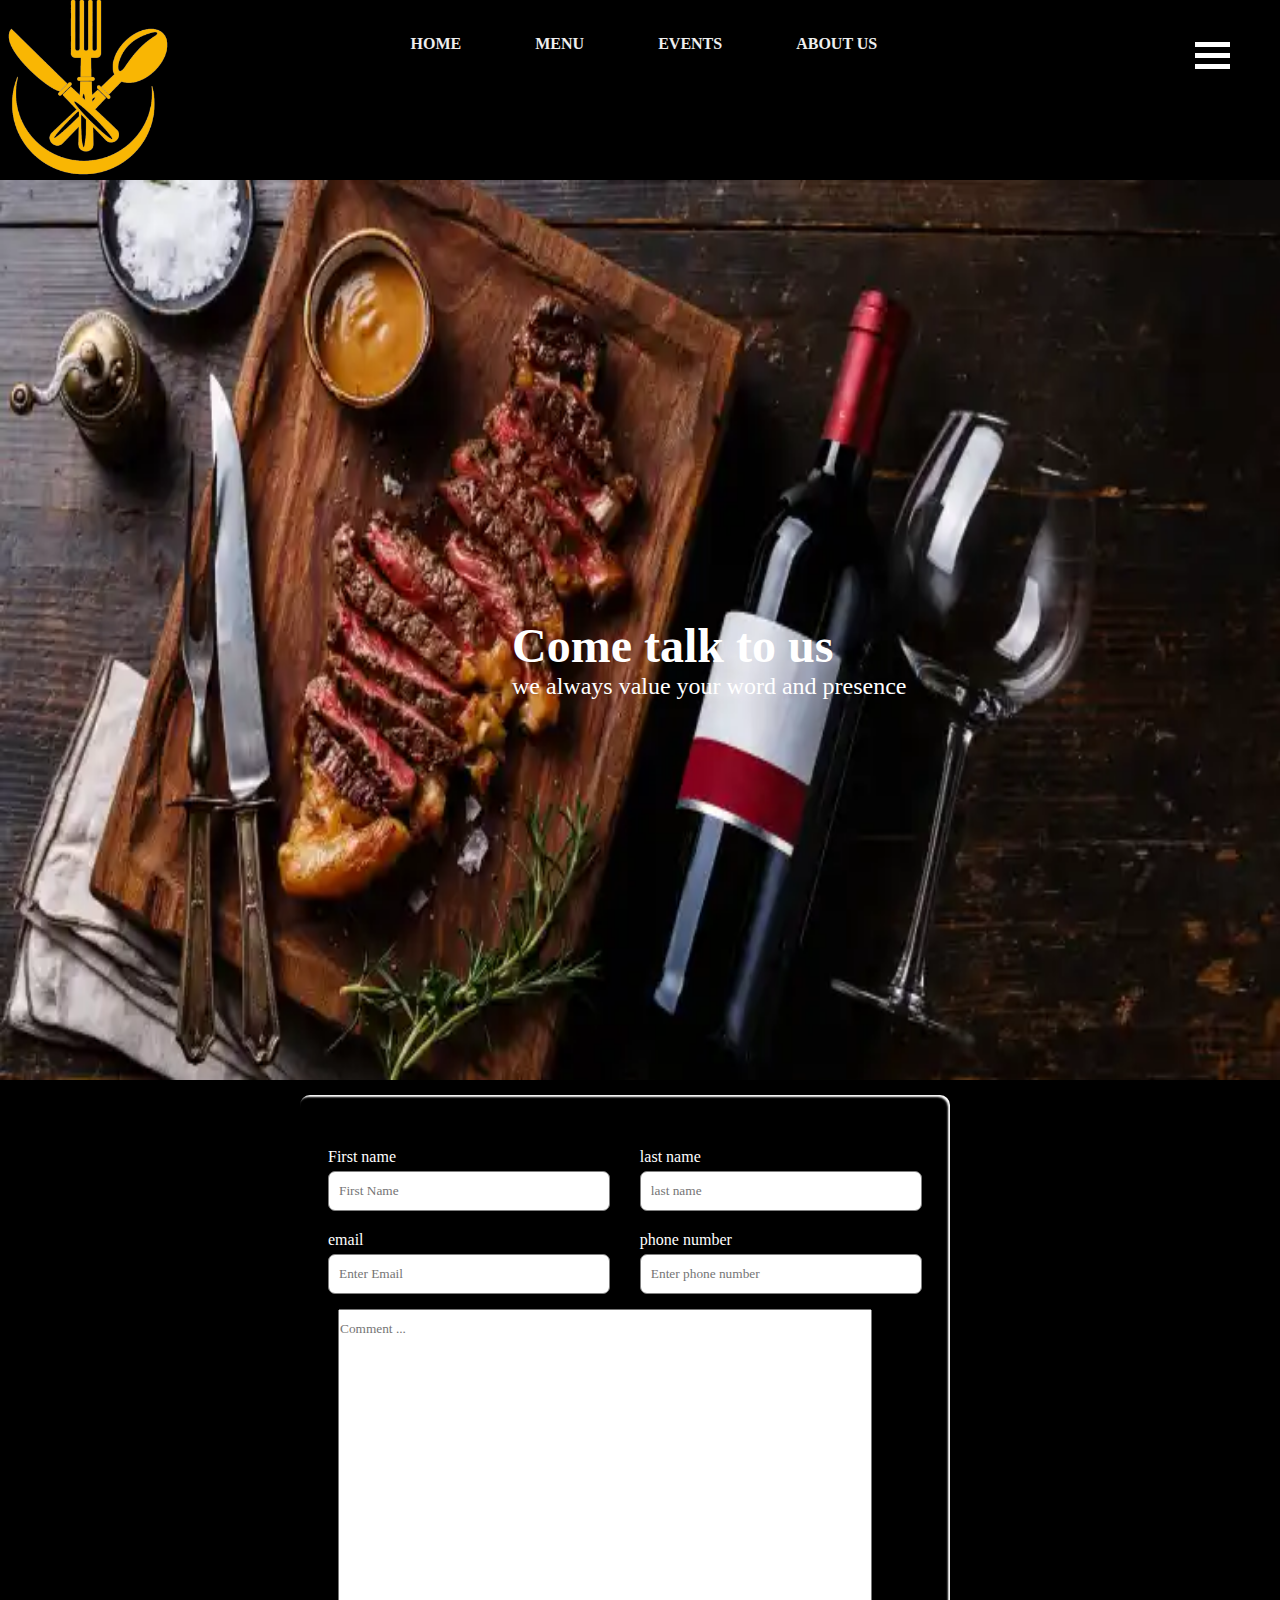
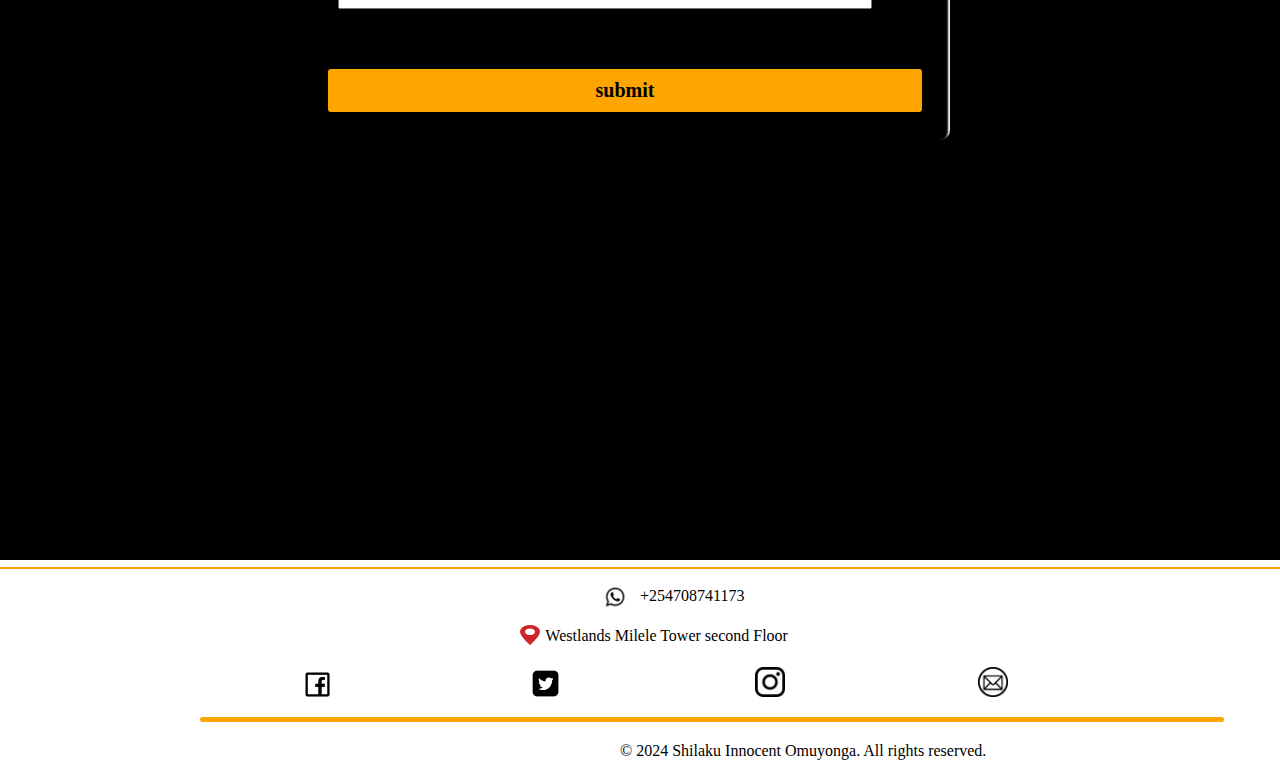
<file: contact.html>
<html>
    <head>
        <title>contact us</title>
        <link rel="stylesheet" href="contact.css">
        <script>
            function twitter(){
                window.open("https://twitter.com/i/flow/login");
            }
            function instagram(){
                window.open("https://www.instagram.com/");
            }
            function gmail(){
                window.open("https://accounts.google.com/v3/signin/identifier?authuser=0&continue=https%3A%2F%2Fmyaccount.google.com%2F%3Futm_source%3DOGB%26utm_medium%3Dapp&ec=GAlAwAE&hl=en&service=accountsettings&flowName=GlifWebSignIn&flowEntry=AddSession&dsh=S738912216%3A1698737851822062&theme=glif");
            }
            function facebook(){
                window.open("https://web.facebook.com/");
            }
            function whatsapp(){
                window.open("https://web.whatsapp.com/");
            }
        </script>

    </head>
    <body>
        <div class="Thecontainer">
            <div class="navbar">
                <div class="theImage">
                    <img class="logo" src="images\logo.png">
                </div>
                
                <div class="navbar1">
                    <ul>
                        <li><a href="homepage.html">HOME</a></li>
                        <li><a href="menu.html">MENU</a></li>
                        <li><a href="index.html">EVENTS</a></li>
                        <li><a href="#">ABOUT US</a></li>
                    </ul>
                </div>
                <div class="menu-bars">
                    <div class="menu" onclick="window.location.href='index.html'">
                        <div class="bar1"></div>
                        <div class="bar2"></div>
                        <div class="bar3"></div>
                    </div>
                </div>
            </div>
            <div class="theImage1">
                <img src="picture1.webp" alt="a pic" style="width: 100%; height: 100%;">
            </div>
            <div class="theText">
                <h1>Come talk to us</h1>
                <p>we always value your word and presence</p>
            </div>
            <div class="bass">
                <div class="container">
                    <form action="#">
                        <div class="main-user-info">
                            <div class="user-input-box">
                                <label for="firstName">First name</label>
                                <input type="text" id="firstName" name="firstName" placeholder="First Name">
                            </div>
                            <div class="user-input-box">
                                <label for="lastName">last name</label>
                                <input type="text" id="lastName" name="lastName" placeholder="last name">
                            </div>
                            <div class="user-input-box">
                                <label for="email">email</label>
                                <input type="text" id="email" name="email" placeholder="Enter Email">
                            </div>
                            <div class="user-input-box">
                                <label for="phoneNumber">phone number</label>
                                <input type="text" id="phoneNumber" name="phoneNumber" placeholder="Enter phone number">
                            </div>
                            <div class="user-input-box2">
                                <label for="comment"></label>
                                <input type="text" id="comment" name="comment" placeholder="Comment ..." maxlength="200" style="padding-bottom: 260px; margin-left: 10px;">
                            </div>
                           
                        </div>
                        <div class="form-submit-btn">
                            <input type="submit" value="submit" style="color: black; font-weight: bold;">
                        </div>
                        
        
                    
                        
                    </form>
                    
                </div>

            </div>
            <div class="contactus">
                <div class="contactus1">

                </div>
                   
                <div class="whatsapp">
                    <div class="whatsapp1" style="cursor:pointer" onclick="whatsapp()"> <img src="pngwing.com (2).png" alt="Whatsapp" style="width: 30px; height: 30px;"></div>
                    <div class="phoneno"><p>+254708741173</p></div>
                </div>
                    <div class="location">
                        <div class="location1"><img src="pngwing.com (3).png" alt="location" style="width: 20px; height: 20px;"></div>
                        <div class="text"><p>Westlands Milele Tower second Floor</p></div>
                    </div>
                    <div class="allIcons">
                        <a href="#" class="allIcon facebook" style="cursor:pointer" onclick="facebook(event)">
                            <img src="pngwing.com.png" alt="Facebook" style="width: 35px; height: 35px;">
                        </a>
                        <a href="#" class="allIcon twitter" style="cursor:pointer" onclick="twitter(event)">
                            <img src="pngwing.com (5).png" alt="Twitter" style="width: 33px; height: 33px;">
                        </a>
                        <a href="#" class="allIcon" style="cursor:pointer" onclick="instagram(event)">
                            <img src="pngwing.com (1).png" alt="Instagram" style="width: 30px; height: 30px;">
                        </a>
                        <a href="#" class="allIcon" style="cursor:pointer" onclick="gmail(event)">
                            <img src="pngwing.com (4).png" alt="Gmail" style="width: 30px; height: 30px;">
                        </a>
                    </div>
                    
                    <script>
                        function facebook(event) {
                            event.preventDefault();
                            window.location.href = '#';
                        }
                    
                        function twitter(event) {
                            event.preventDefault();
                            window.location.href = '#';
                        }
                    
                        function instagram(event) {
                            event.preventDefault();
                            window.location.href = '#';
                        }
                    
                        function gmail(event) {
                            event.preventDefault();
                            window.location.href = '#';
                        }
                    </script>
                    
                <div class="underIcons">

                </div>
                <div class="end"><p>&copy; 2024 Shilaku Innocent Omuyonga. All rights reserved.</p></div>
            </div>
        </div>
    </body>
</html>
</file>
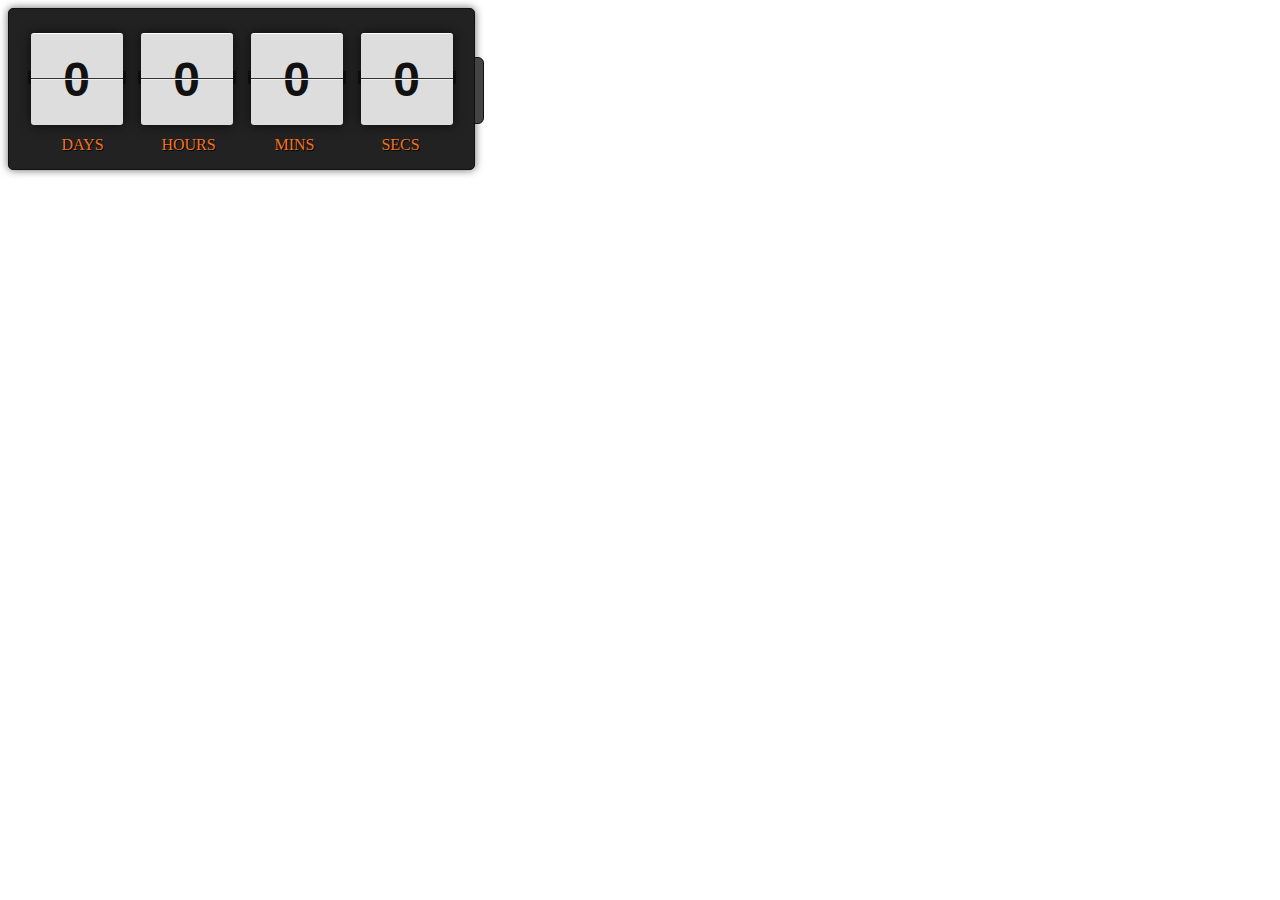
<file: countdown.html>
<html>
    <head>
        <link rel="stylesheet" href="countdown.css">
        <title>co</title>
    </head>
    <body>
        <div id="countdown">
            <div id="tiles">
                <span>0</span>
                <span>0</span>
                <span>0</span>
                <span>0</span>
            </div>
            <div class="labels">
                <li>days</li>
                <li>hours</li>
                <li>mins</li>
                <li>secs</li>
            </div>
            <script src="countdown.js"></script>
        </div>
      
    </body>
</html>
</file>
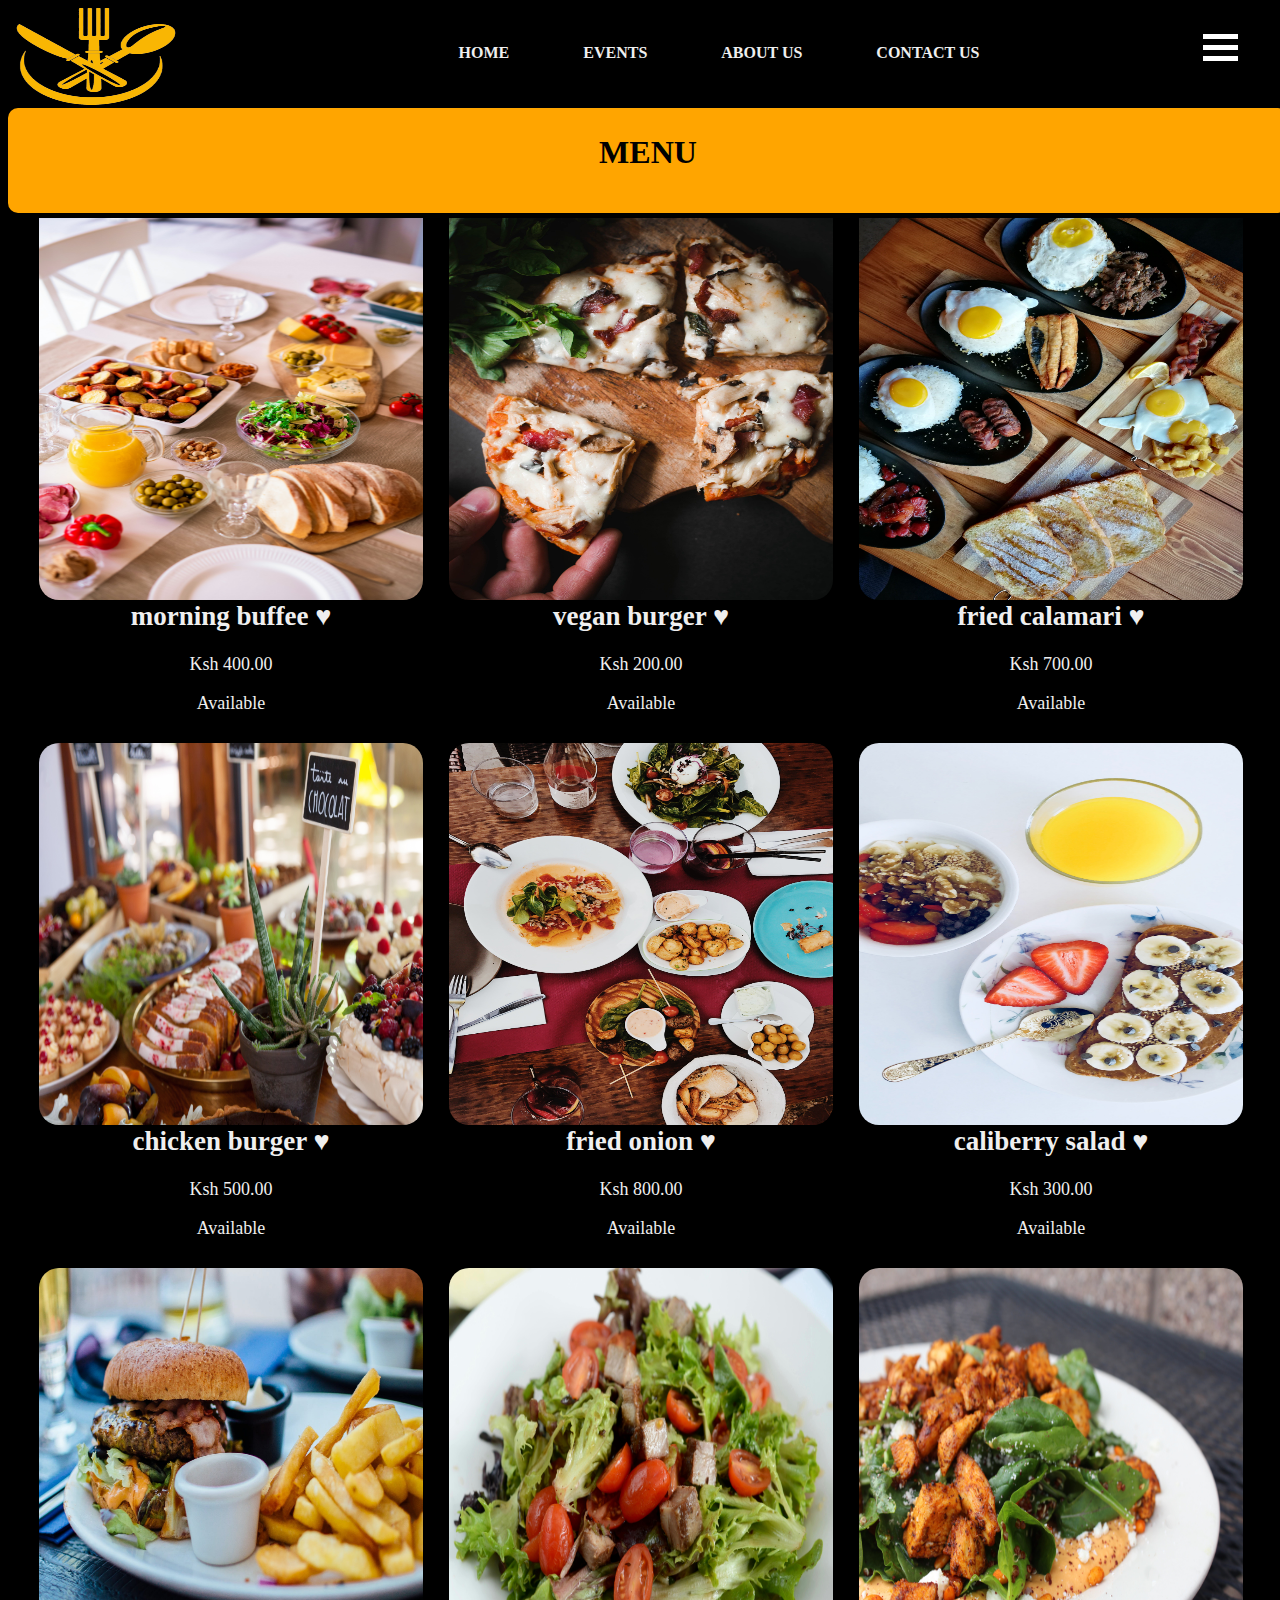
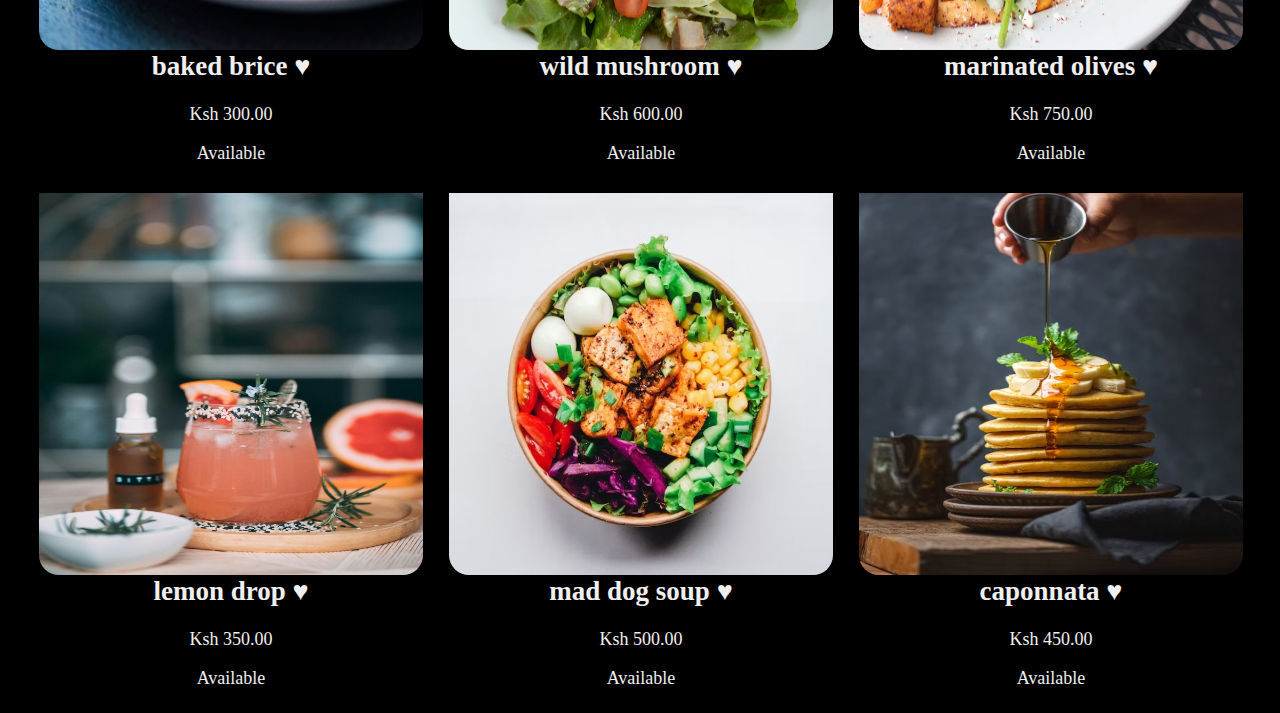
<file: menu.html>
<!DOCTYPE html>
<html>
    <head>
        <link rel="stylesheet" href="menu.css">
        <title>MENU</title>
    </head>
    <body>
        <div class="main">
            <div class="navbar">
                <div class="theImage">
                    <img class="logo" src="images\logo.png">
                </div>
                
                <div class="navbar1">
                    <ul>
                        <li><a href="homepage.html">HOME</a></li>
                        <li><a href="index.html">EVENTS</a></li>
                        <li><a href="#">ABOUT US</a></li>
                        <li><a href="contact.html">CONTACT US</a></li>
                    </ul>
                </div>
                <div class="menu-bars">
                    <div class="menu" onclick="window.location.href='index.html'">
                        <div class="bar1"></div>
                        <div class="bar2"></div>
                        <div class="bar3"></div>
                    </div>
                </div>
            </div>
            <div class="ourMenu"> <h1 align="center">MENU</h1></div>
            <div class="imagesContainer">
                <div class="imagesContainer1">
                    <div class="imagesContainer2 image1">
                        <div class="box1">
                            <img src="pexels-alexy-almond-3757729.jpg" alt="food" style="width: 100%; height: 100%; border-radius: 0px 0px 20px 20px">
                        </div>
                        <div class="box2">
                            <h2>morning buffee &hearts;</h2>
                            <p>Ksh 400.00</p>
                            <p>Available</p>
                        </div>
                        
                    </div>
                    <div class="imagesContainer2 image2" >
                        <div class="box1"><img src="pexels-ana-madeleine-uribe-2762942.jpg" alt="food" style="width: 100%; height: 100%;border-radius: 0px 0px 20px 20px"></div>
                        <div class="box2">
                            <h2>vegan burger &hearts;</h2>
                            <p>Ksh 200.00</p>
                            <p>Available</p></div>
                        
                    </div>
                    <div class="imagesContainer2 image3">
                        <div class="box1">
                            <img src="pexels-chris-matthews-588776.jpg" alt="food" style="width: 100%; height: 100%;border-radius: 0px 0px 20px 20px">
                        </div>
                        <div class="box2">
                            <h2>fried calamari &hearts;</h2>
                            <p>Ksh 700.00</p>
                            <p>Available</p>
                        </div>
                       
                    </div>
                </div>
                <div class="imagesContainer1">
                    <div class="imagesContainer2 image4">
                        <div class="box1">
                            <img src="pexels-dan-cristian-pădureț-1485806.jpg" alt="food" style="width: 100%; height: 100%;border-radius:20px">
                        </div>
                        <div class="box2">
                            <h2>chicken burger &hearts;</h2>
                            <p>Ksh 500.00</p>
                            <p>Available</p>
                        </div>
                        
                    </div>
                    <div class="imagesContainer2 image5">
                        <div class="box1">
                            <img src="pexels-flo-dahm-541216.jpg" alt="food" style="width: 100%; height: 100%;border-radius:20px">
                        </div>
                        <div class="box2">
                            <h2>fried onion &hearts;</h2>
                            <p>Ksh 800.00</p>
                            <p>Available</p>
                        </div>
                        
                    </div>
                    <div class="imagesContainer2 image6">
                        <div class="box1"> <img src="pexels-lisa-vhb-916925.jpg" alt="food" style="width: 100%; height: 100%;border-radius:20px"></div>
                        <div class="box2">
                            <h2>caliberry salad &hearts;</h2>
                            <p>Ksh 300.00</p>
                            <p>Available</p>
                        </div>
                       
                    </div>
                </div>
                <div class="imagesContainer1">
                    <div class="imagesContainer2 image7">
                        <div class="box1">
                            <img src="pexels-robin-stickel-70497.jpg" alt="food" style="width: 100%; height: 100%;border-radius:20px">
                        </div>
                        <div class="box2">
                            <h2>baked brice &hearts;</h2>
                            <p>Ksh 300.00</p>
                            <p>Available</p></div>
                        
                    </div>
                    <div class="imagesContainer2 image8">
                        <div class="box1">
                            <img src="pexels-ronmar-lacamiento-806361.jpg" alt="food" style="width: 100%; height: 100%;border-radius:20px">
                        </div>
                        <div class="box2">
                            <h2>wild mushroom &hearts;</h2>
                            <p>Ksh 600.00</p>
                            <p>Available</p>
                        </div>
                        
                    </div>
                    <div class="imagesContainer2 image9">
                        <div class="box1">
                            <img src="pexels-sydney-troxell-718742.jpg" alt="food" style="width: 100%; height: 100%;border-radius: 20px">
                        </div>
                        <div class="box2">
                            <h2>marinated olives &hearts;</h2>
                            <p>Ksh 750.00</p>
                            <p>Available</p>
                        </div>
                       
                    </div>
                </div>
                <div class="imagesContainer1">
                    <div class="imagesContainer2 image10">
                        <div class="box1">
                            <img src="pexels-taryn-elliott-4144244.jpg" alt="food" style="width: 100%; height: 100%;border-radius: 0px 0px 20px 20px">
                        </div>
                        <div class="box2">
                            <h2>lemon drop &hearts;</h2>
                            <p>Ksh 350.00</p>
                            <p>Available</p>
                        </div>
                        
                    </div>
                    <div class="imagesContainer2 image11">
                        <div class="box1">
                            <img src="wue.jpg" alt="food" style="width: 100%; height: 100%;border-radius: 0px 0px 20px 20px">
                        </div>
                        <div class="box2">
                            <h2>mad dog soup &hearts;</h2>
                            <p>Ksh 500.00</p>
                            <p>Available</p>
                        </div>
                        
                    </div>
                    <div class="imagesContainer2 image12">
                        <div class="box1">
                            <img src="wue2.jpg" alt="food" style="width: 100%; height: 100%;border-radius: 0px 0px 20px 20px">
                        </div>
                        <div class="box2">
                            <h2>caponnata &hearts;</h2>
                            <p>Ksh 450.00</p>
                            <p>Available</p>
                        </div>
                        
                    </div>
                </div>
                
            </div>

        </div>
    </body>
</html>
</file>
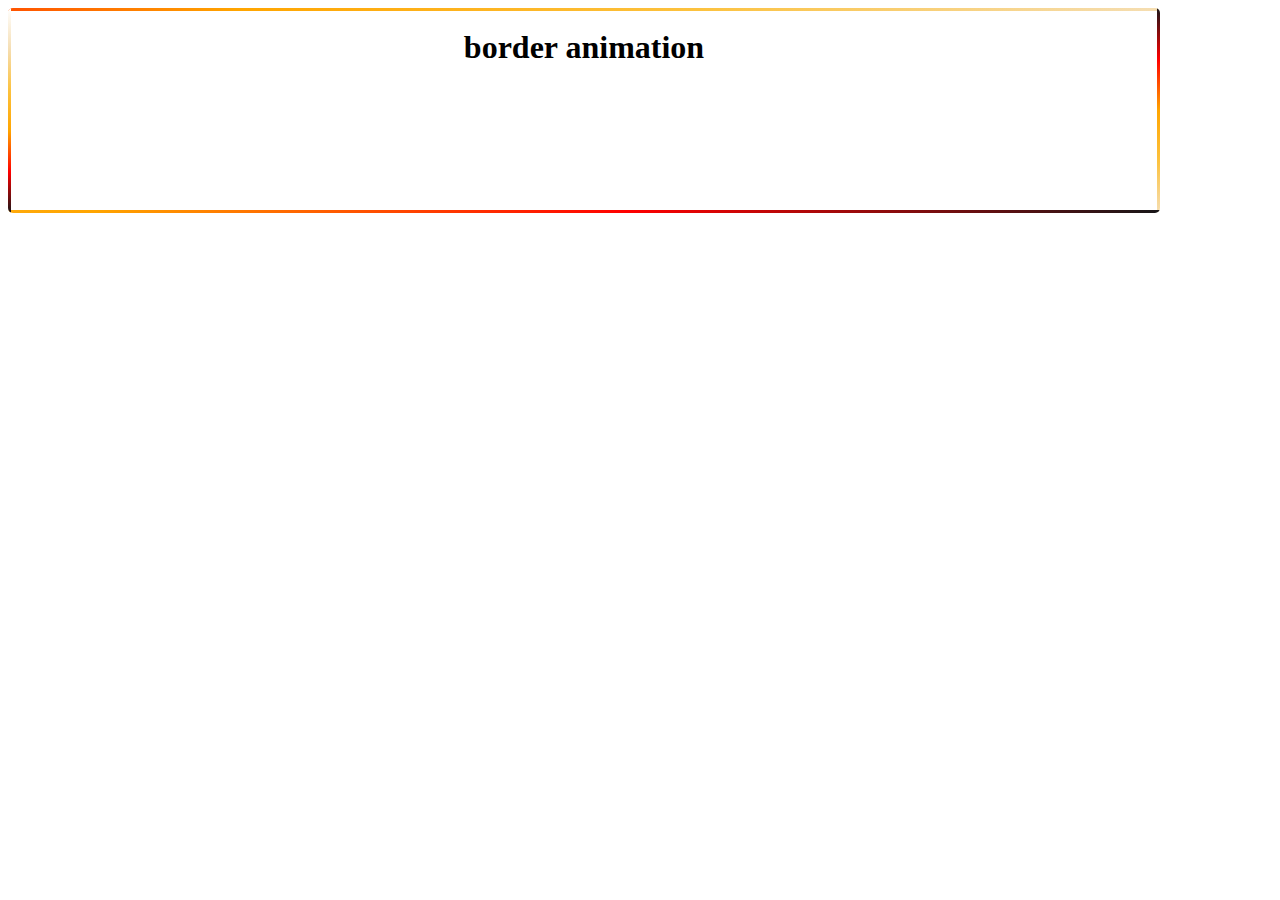
<file: mine.html>
<html>
    <head>
        <title>mine</title>
        <link rel="stylesheet" href="mine.css">
    </head>
    <body>
        <div class="box">
            <h1 align="center">border animation</h1>
            <span class="border-top"></span>
            <span class="border-right"></span>
            <span class="border-bottom"></span>
            <span class="border-left"></span>
        </div>
    </body>
</html>
</file>
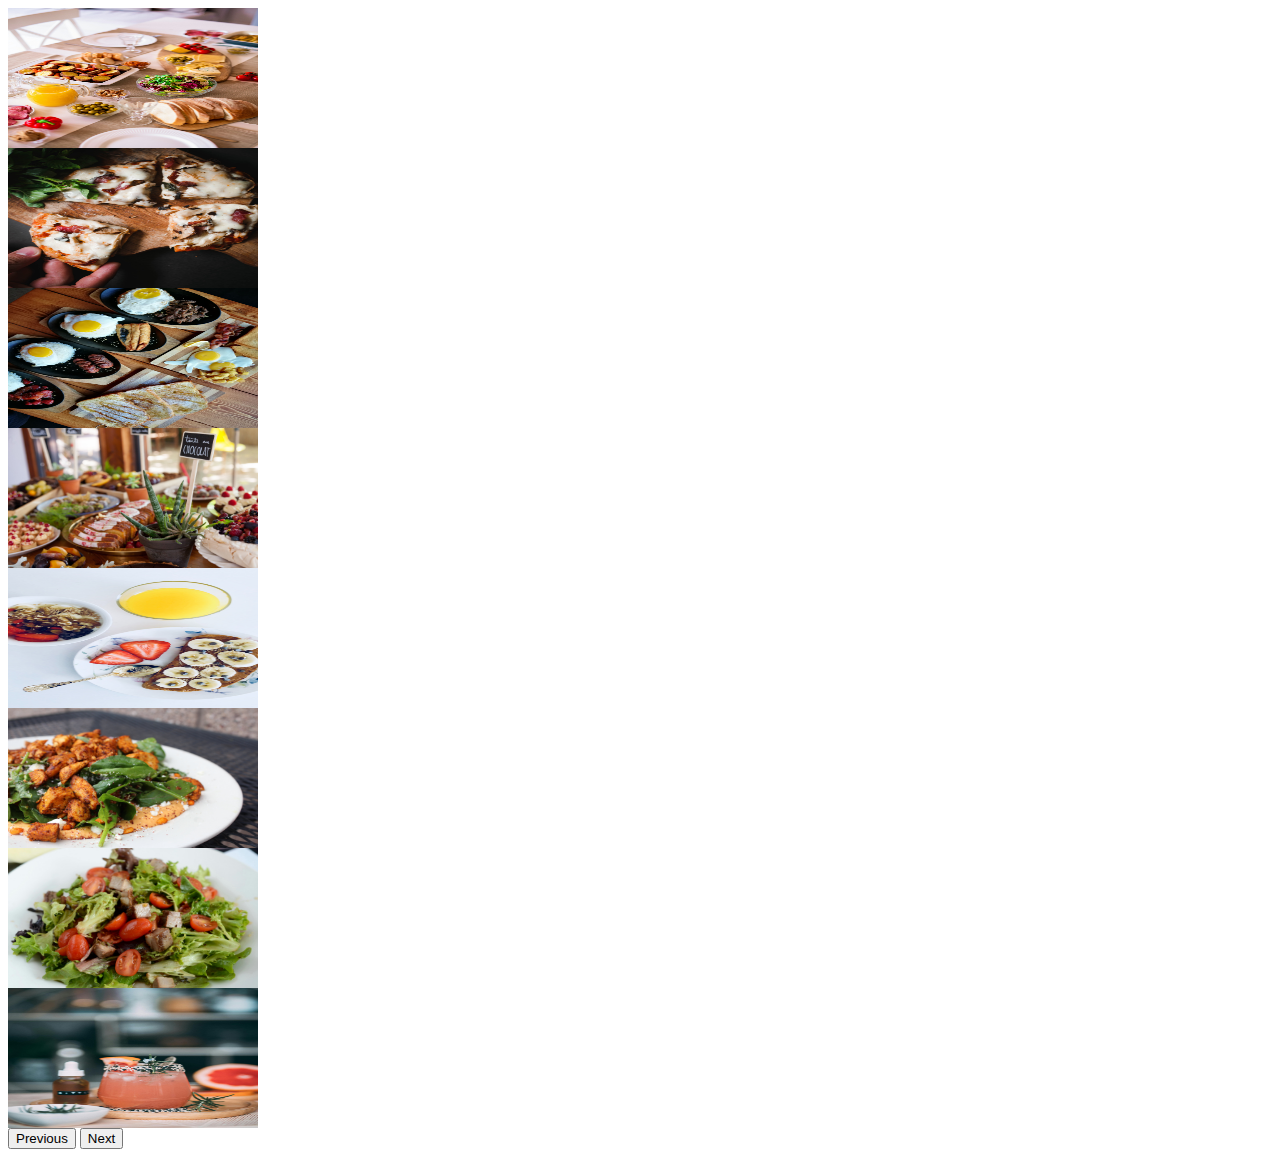
<file: slide.html>
<html>
    <head>
        <title>slide</title>
    </head>
    <body>
        <main>
          <div id="carousel" class="carousel">

            <div id='item_1' class="hideLeft">
                <img src="pexels-alexy-almond-3757729.jpg" alt="" style="width: 250px; height: 140px;">
           </div>
     
           <div id='item_2' class="prevLeftSecond">
              <img src="pexels-ana-madeleine-uribe-2762942.jpg" alt="" style="width: 250px; height: 140px;">
           </div>
     
           <div id='item_3' class="prev">
              <img src="pexels-chris-matthews-588776.jpg" alt="" style="width: 250px; height: 140px;">
           </div>
     
           <div id='item_4' class="selected">
              <img src="pexels-dan-cristian-pădureț-1485806.jpg" alt="" style="width: 250px; height: 140px;">
           </div>
     
           <div id='item_5' class="next">
              <img src="pexels-lisa-vhb-916925.jpg" alt="" style="width: 250px; height: 140px;">
           </div>
     
           <div id='item_6' class="nextRightSecond">
              <img src="pexels-sydney-troxell-718742.jpg" alt="" style="width: 250px; height: 140px;">
           </div>
     
           <div id='item_7' class="hideRight">
             <img src="pexels-ronmar-lacamiento-806361.jpg" alt="" style="width: 250px; height: 140px;">
           </div>
     
           <div id='item_8' class="hideRight">
              <img src="pexels-taryn-elliott-4144244.jpg" alt="" style="width: 250px; height: 140px;">
           </div>
     
         </div>
     
         <div class="buttons">
             <button class="button-82-pushable" role="button" id="prev"><span class="button-82-shadow"></span><span class="button-82-edge"></span><span class="button-82-front text">Previous</span></button>
     
     
             <button class="button-82-pushable" role="button" id="next"><span class="button-82-shadow"></span><span class="button-82-edge"></span><span class="button-82-front text">Next</span></button>
         </div>
    </div>
        </main>
            
    </body>
</html>
</file>
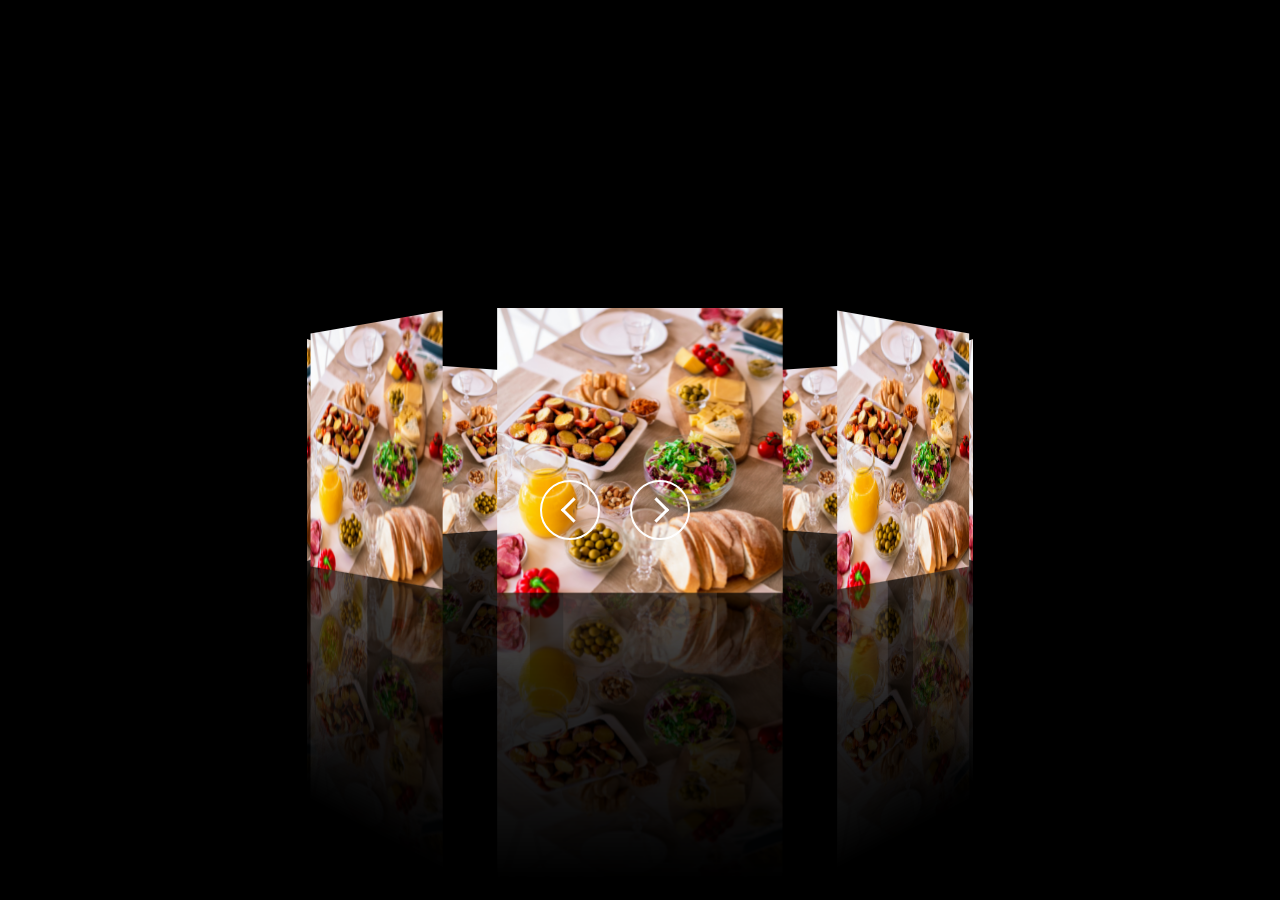
<file: threed.html>
<html>
    <head>
        <title>3D Image Gallary</title>
        <link rel="stylesheet" href="threed.css">
    </head>
    <body>
        <div class="container">
            <div class="box">
                <span style="--i:1"><img src="pexels-alexy-almond-3757729.jpg" alt=""></span>
                <span style="--i:2"><img src="pexels-alexy-almond-3757729.jpg" alt="" ></span>
                <span style="--i:3"><img src="pexels-alexy-almond-3757729.jpg" alt="" ></span>
                <span style="--i:4"><img src="pexels-alexy-almond-3757729.jpg" alt="" ></span>
                <span style="--i:5"><img src="pexels-alexy-almond-3757729.jpg" alt="" ></span>
                <span style="--i:6"><img src="pexels-alexy-almond-3757729.jpg" alt="" ></span>
                <span style="--i:7"><img src="pexels-alexy-almond-3757729.jpg" alt="" ></span>
                <span style="--i:8"><img src="pexels-alexy-almond-3757729.jpg" alt="" ></span>
            </div>
            <div class="btns">
                <div class="btn prev"></div>
                <div class="btn next"></div>
            </div>
        </div>
        <script>
            let prev = document.querySelector('.prev');
            let next = document.querySelector('.next');
            let box = document.querySelector('.box'); 

            let degrees= 0;

            prev.addEventListener('click', function(){
                degrees += 45;
                box.style = `transform: perspective(1000px) rotateY(${degrees}deg)`;
            })

            next.addEventListener('click', function(){
                degrees -= 45;
                box.style = `transform: perspective(1000px) rotateY(${degrees}deg)`;
            })
        </script>
    </body>
</html>
</file>
<file: contact.css>
*{
    margin: 0;
    padding: 0;
    
    font-family: Poppins;
    box-sizing: border-box;
}

.Thecontainer{
    position: relative;
    width: 100%;
    height: 100%;
    background-color: black;
    background-position: center;
    background-size: auto;
    justify-content: center;
}
.navbar{
    position: relative;
    width: 100%;
    height:20%;
    padding: 0px;
    margin: 0px;
    background-color: black;
    display: flex;
    align-items: center;
    justify-content: space-between;
}
.theImage{
    position: relative;
    width: 15%;
    height: 100%;
    
}
.navbar1{
    position: relative;
    width: 70%;
    height: 100%;
    margin-left: 200px;
    margin-right: 0px;
    margin-top: 30px;

}
.logo{
    position: relative;
    width: 100%;
    height: 100%;
    margin-top: 0px;
    cursor: pointer;
}
/*MENU BARS*/
.menu-bars{
    position: relative;
    width: 15%;
    height: 60%;

    margin-right: 0px;
    margin-top: 0px;
    flex: 0%;
}
.menu{
    cursor: pointer;
}
.bar1, .bar2, .bar3{
    width: 35px;
    height: 5px;
    background-color: white;
    margin-top: 6px;
    margin-right: 50px;
    transition: 0.4s;
}

.navbar ul li{
    list-style: none;
    display: inline-block;
    margin: 20px;
}
.navbar ul li a{
    text-decoration: none;
    text-transform: uppercase;
    color: #efefef;
    font-weight: 600;
    padding: 15px;
}


li a:hover{
    background:orange;
    transition: 0.5s;
}
.navbar a:hover{
    color: black;
}
.theImage1{
    position: relative;
    width: 100%;
    height: 100%;
    
}
.theText{
    position:absolute;
    bottom: 200px;
    left: 40%;
    color: white;
    font-size: 24px;
    text-align: justify;
}

/*CONTACT US*/
.bass{
    position: relative;
    width: 100%;
    height: 120vh;
    background-color: black;
}
.container{
    position: relative;
    width: 100%;
    max-width: 650px;
    top: 15px;
    background-color:black;
    padding: 28px;
    margin: 0 300px;
    border-radius: 10px;
    box-shadow: inset -2px 2px 2px white;
}

.main-user-info{
    display: flex;
    flex-wrap: wrap;
    justify-content: space-between;
    padding: 20px 0;
}
.user-input-box:nth-child(2n){
    justify-content: end;

}

.user-input-box{
    display: flex;
    flex-wrap: wrap;
    width: 50%;
    padding-bottom: 15px;
}
.user-input-box2 input{
    padding-bottom: 0px;
    text-align: left;
    height: 300px;
    width: 300%;
}

.user-input-box label{
    width: 95%;
    color: white;
    font-size: 16px;
    font-weight: 400;
    margin: 5px 0;
}

.user-input-box input{
    height: 40px;
    width: 95%;
    border-radius: 7px;
    outline:invert;
    
    outline-width: 2px;
    border: 1px solid grey;
    padding: 0 10px;
}

.form-submit-btn{
    margin-top: 40px;
}

.form-submit-btn input{
    display: block;
    width: 100%;
    margin-top: 10px;
    font-size: 20px;
    padding: 10px;
    border: none;
    border-radius: 3px;
    color: rgba(209, 209, 209);
    background: orange;
}

.form-submit-btn input:hover{
    background:orangered;
}

@media(max-width: 600px){
    .container{
        min-width: 280px
    }

    .user-input-box{
        margin-bottom: 12px;
        width: 100%;
    }

   .user-input-box:nth-child(2n){
        justify-content: space-between;
    }

    .main-user-info{
        max-height: 380px;
        overflow: auto;

    }

    .main-user-info::-webkit-scrollbar{
        width: 0;
    }
}
.contactus{
    position: relative;
    top: 5px;
    background-color: white;
    width: 100%;
    height: 100px;
}

.contactus1{
    position: relative;
    top:2px;
    background-color: orange;
    width: 100%;
    height: 2px;
}
.myIcon{
    position:relative;
    background-color: white;
    width: 10%;
    height: 100px;
    margin-left: 600px;
    margin-top: 10px;
}
.myIcon1{
    position: relative;
    width: 100%;
    height: 100%;
}

.whatsapp{
    position: relative;
    width: 100%;
    height: 40px;
    top: 20px;
    display: flex;
}
.whatsapp1{
    position: relative;
    width: 30px;
    height: 30px;
    margin-left: 600px;
    margin-top: -5px;
    margin-right: 10px;
    
}
.location{
    position: relative;
    display: flex;
    width: 40%;
    height: 100px;
    margin-left: 520px;

}
.location1{
    position: relative;
    top: 5px;
    width: 3%;
    height: 10%;
    margin-top: 13px;
    margin-right: 10px;
}
.text{
    position: relative;
    top: 20px;
}

.allIcons{
    position: relative;
    display: flex;
    width: 90%;
    height: 40px;
    margin-left: 100px;
    bottom: 40px;
    background-color: white;
}
.allIcon{
    position: relative;
    width: 2%;
    height: 20%;
    margin-left: 200px;
}
.facebook{
    width: 2.5%;
    bottom: 0px;
}
.twitter{
    width: 2.3%;

}

.underIcons{
    position: relative;
    width: 80%;
    height: 5px;
    background-color: orange;
    border-radius: 5px;
    margin-left: 200px;
    bottom: 30px;
}
.end{
    position: relative;
    bottom: 10px;
    margin-left:620px ;
}
</file>
<file: countdown.css>
#countdown{
    width: 465px;
    height: 112px;
    border: 1px solid #111;
    box-shadow: 0px 0px 8px rgba(0, 0, 0, 0.6);
    text-align: center;
    background-color: #222;
    border-radius: 5px;
    padding:24px 0;
    position: relative;
}
#countdwon:before{
    content: "";
    width: 8px;
    height: 65px;
    background: #444;
    border: 1px solid #111;
    border-top-left-radius: 6px;
    border-bottom-left-radius: 6px;
    display: block;
    position: absolute;
    top: 48px;
    left: -10px;
}
#countdown:after{
    content: "";
    width: 8px;
    height: 65px;
    background: #444;
    border: 1px solid #111;
    border-top-right-radius: 6px;
    border-bottom-right-radius: 6px;
    display: block;
    position: absolute;
    top: 48px;
    right: -10px;
}
#countdown #tiles{
    position: relative;
    z-index: 1;
}
#countdown #tiles>span{
    display: inline-block;
    width: 92px;
    max-width: 92px;
    font: bold 48px "Noto Sans", sans-serif;
    text-align: center;
    color: #111;
    background-color: #ddd;
    border-top: 1px solid #fff;
    border-radius: 3px;
    box-shadow: 0px 0px 12px rgba(0 , 0, 0, 0.7);
    margin: 0 7px;
    padding: 18px 0;
    position: relative;
}

#countdown #tiles>span::before{
    content: "";
    width: 100%;
    height: 13px;
    background: #111;
    display: block;
    padding: 0 3px;
    position: absolute;
    top: 41%;
    left: -3px;
    z-index: -1;
}
#countdown #tiles>span:after{
    content: "";
    width: 100%;
    height: 1px;
    background: #eee;
    border-top: 1px solid #333;
    display: block;
    position: absolute;
    top: 48%;
    left: 0;
}

#countdown .labels{
    width: 100%;
    height: 25px;
    text-align: center;
    position: absolute;
    bottom: 8px;

}
#countdown .labels li{
    width: 102px;
    color: #f47321;
    font: bold 16px "Noto Sans"m sans-serif;
    text-shadow: 1px 1px 0px #000;
    text-align: center;
    text-transform: uppercase;
    display: inline-block;
}
</file>
<file: menu.css>
body{
    background-color: black;
}
.main{
    position: relative;
    width:100px;
    height:100vh;
}

.navbar{
    position: relative;
    width: 100%;
    height:100px;
    padding: 0px;
    margin: 0px;
    display: flex;
    align-items: center;
    justify-content: space-between;
}
.theImage{
    position: relative;
    width: 15%;
    height: 100%;
    
}
.navbar1{
    position: relative;
    width: 70%;
    height: 100%;
    margin-left: 200px;
    margin-right: 0px;
    margin-top: 0px;

}
.logo{
    position: relative;
    width: 100%;
    height: 100%;
    margin-top: 0px;
    cursor: pointer;
}
/*MENU BARS*/
.menu-bars{
    position: relative;
    width: 15%;
    height: 60%;
    margin-right: 0px;
    margin-top: 0px;
    flex: 0%;
}
.menu{
    cursor: pointer;
}
.bar1, .bar2, .bar3{
    width: 35px;
    height: 5px;
    background-color: white;
    margin-top: 6px;
    margin-right: 50px;
    transition: 0.4s;
}

.navbar ul li{
    list-style: none;
    display: inline-block;
    margin: 20px;
}
.navbar ul li a{
    text-decoration: none;
    text-transform: uppercase;
    color: #efefef;
    font-weight: 600;
    padding: 15px;
}


li a:hover{
    background:orange;
    transition: 0.5s;
}
.navbar a:hover{
    color: black;
}
.main{
    position: absolute;
    width: 100%;
    height: 1300px;
   
}
.ourMenu{
    position: relative;
    width: 100%;
    height: 100px;
    padding-top: 5px;
    background-color: orange;
    border-radius: 10px;
}
.imagesContainer{
    position: relative;
    width: 100%;
    height: 100%;
    background-color:black;
}
.imagesContainer1{
    position: relative;
    display: flex;
    left: 0px;
    width: 100%;
    height: 40%;
    background-color: black;
    margin: 5px;
}
.imagesContainer2{
    position: relative;
    width: 30%;
    height: 98%;
    margin-left: 26px;
    background-color: black;
}
.box1{
    position: relative;
    width: 100%;
    height: 75%;
    border-radius: 0px, 0px , 20px, 20px;
}
.box2{
    position: relative;
    width: 100%;
    height: 25%;
    background-color:black;
    color: #efefef;
    bottom: 22px;
    font-size: 18px;
    text-align: center;
}
</file>
<file: threed.css>
*{
    margin: 0;
    padding: 0;
    box-sizing: border-box;
}
body{
    display: flex;
    justify-content: center;
    align-items: center;
    min-height: 100vh;
    background: black;
    transform-style: preserve-3d;
}
.box{
    position: relative;
    width: 200px;
    height: 200px;
    transform-style: preserve-3d;
    transition: 1.5s;
    transform: perspective(1000px) rotateY(0deg);
}
.box span{
    position: absolute;
    top: 0;
    left: 0;
    width: 100%;
    height: 100%;
    transform-origin: center;
    transform-style: preserve-3d;
    transform: rotateY(calc(var(--i)*45deg)) translateZ(300px);
    -webkit-box-reflect: below 0px linear-gradient(transparent, #0004);

}   
.box span img{
    position: absolute;
    top: 0;
    left: 0;
    width: 100%;
    height: 100%;
    object-fit: cover;
    user-select: none;

}
.btns {
    position: absolute;
    bottom: 100px;
    display: flex;
    gap: 30px;
    top: 480px;

}
.btns .btn{
    position: relative;
    width: 60px;
    height: 60px;
    border: 2px solid #fff;
    border-radius: 50%;
    display: flex;
    justify-content: center;
    align-items: center;
    cursor: pointer;
}
.btns .btn::before{
    content: '';
    position: absolute;
    width: 15px;
    height: 15px;
    border-top: 3px solid #fff;
    border-right: 3px solid #fff;
    transform: rotate(45deg) translate(-2.5px, 2.5px);
}
.btns .btn.prev::before{
    transform: rotate(225deg) translate(-2.5px, 2.5px);
}
.btns .btn:active{
    background: #fff;
}
.btns .btn:active::before{
    border-top: 3px solid #000;
    border-right: 3px solid #000;
}
</file>
<file: mine.css>
.border-top{
    position: absolute;
    top: 0;
    right: 0;
    width: 160%;
    height: 3px;
    background: linear-gradient(to right, #171618,red,orange, #fcc23f,wheat);
    animation: animate-border-top 2s linear infinite;
    animation-delay: 0.3;
}
@keyframes animate-border-top{
    0%{
        transform: translateX(-100%);
    }
    100%{
        transform: translateX(100%);
    }
}
.border-right{
    position: absolute;
    top: 0;
    right: 0;
    height: 100%;
    width: 3px;
    background: linear-gradient(to bottom, #171618,red,orange, #fcc23f,wheat);
    animation: animate-border-right 2s linear infinite;
    animation-delay: 1s;
}
@keyframes animate-border-right{
    0%{
        transform: translateY(-100%);
    }
    100%{
        transform: translateY(100%);
    }
}
.border-bottom{
    position: absolute;
    bottom: 0;
    right: 0;
    width: 185%;
    height: 3px;
    background: linear-gradient(to left, #171618,red,orange, #fcc23f,wheat);
    animation: animate-border-bottom 2s linear infinite;

}
@keyframes animate-border-bottom{
    0%{
        transform: translateX(100%);
    }
    100%{
        transform: translateY(-100%);
    }
}

.border-left{
    position: absolute;
    top: 0;
    left: 0;
    height: 100%;
    width: 3px;
    background: linear-gradient(to top, #171618,red,orange,#fcc23f,wheat,white);
    animation: animate-border-left 2s linear infinite;
    animation-delay: 1s;
}
@keyframes animate-border-left{
    0%{
        transform: translateY(100%);
    }
    100%{
        transform: translateY(-100%);
    }
}
.box{
    position: absolute;
    overflow: hidden;
    border-radius: 5px;
    background-color:white;
    width: 90%;
    height: 205px;
}
</file>
